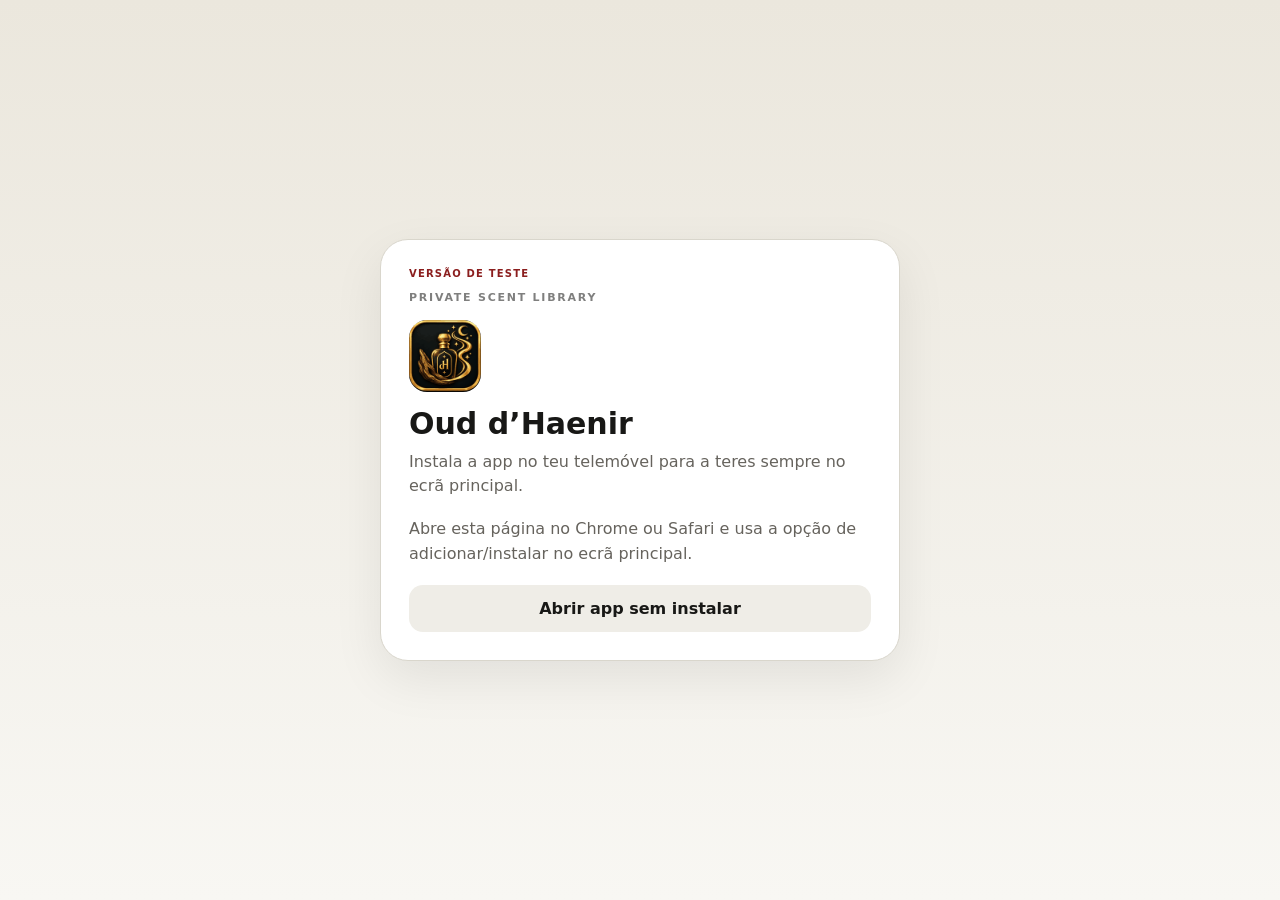
<file: perfume-teste/invite.html>
<!doctype html>
<html lang="pt">
<head>
  <meta charset="utf-8">
  <meta name="viewport" content="width=device-width,initial-scale=1,viewport-fit=cover">
  <meta name="theme-color" content="#11110f">
  <title>Instalar Oud d’Haenir · TESTE</title>
  <link rel="manifest" href="manifest.webmanifest?v=1.0.0">
  <link rel="apple-touch-icon" href="../perfume/oud-haenir-apple-touch-icon.png?v=1.16.5">
  <style>
    :root{font-family:Inter,system-ui,-apple-system,BlinkMacSystemFont,"Segoe UI",sans-serif;color:#181816;background:#f3f1eb}
    *{box-sizing:border-box}body{margin:0;min-height:100vh;display:grid;place-items:center;padding:24px;background:linear-gradient(180deg,#ebe7dd,#f8f7f3)}
    .card{width:min(100%,520px);background:#fff;border:1px solid #d9d6cc;border-radius:28px;padding:28px;box-shadow:0 18px 50px rgba(0,0,0,.08)}
    .eyebrow{font-size:11px;letter-spacing:.16em;font-weight:800;opacity:.55}.logo{width:72px;height:72px;border-radius:18px;margin:16px 0;display:block}
    h1{font-size:30px;line-height:1.05;margin:0 0 10px}p{line-height:1.55;color:#66635d;margin:0 0 18px}.steps{display:grid;gap:10px;margin:20px 0}
    .step{display:flex;gap:12px;align-items:flex-start;padding:13px 14px;border:1px solid #e4e1d8;border-radius:15px;background:#faf9f6}.n{width:24px;height:24px;border-radius:50%;background:#181816;color:white;display:grid;place-items:center;font-size:12px;font-weight:800;flex:0 0 auto}
    button,a.action{width:100%;border:0;border-radius:14px;padding:14px 16px;font:inherit;font-weight:800;cursor:pointer;text-align:center;text-decoration:none;display:block}.primary{background:#181816;color:#fff}.secondary{margin-top:9px;background:#efede7;color:#181816}.hint{font-size:12px;color:#77736b;margin-top:14px}.hidden{display:none!important}.ok{padding:14px;border-radius:14px;background:#edf6ed;color:#315b31;margin:16px 0}.test{font-size:10px;letter-spacing:.12em;font-weight:800;color:#8b1e1e;margin-bottom:12px}
  </style>
</head>
<body>
  <main class="card">
    <div class="test">VERSÃO DE TESTE</div>
    <div class="eyebrow">PRIVATE SCENT LIBRARY</div>
    <img class="logo" src="../perfume/oud-haenir-apple-touch-icon.png?v=1.16.5" alt="Oud d’Haenir">
    <h1>Oud d’Haenir</h1>
    <p id="intro">Instala a app no teu telemóvel para a teres sempre no ecrã principal.</p>

    <div id="installed" class="ok hidden">A app já está instalada neste dispositivo.</div>

    <div id="androidBox" class="hidden">
      <div class="steps"><div class="step"><span class="n">1</span><span>Toca em <strong>Instalar app</strong>.</span></div><div class="step"><span class="n">2</span><span>Confirma a instalação quando o Android perguntar.</span></div></div>
      <button id="installBtn" class="primary">Instalar app</button>
      <p id="androidFallback" class="hint hidden">Se o botão não abrir a instalação, usa o menu do Chrome ⋮ e escolhe “Instalar app” ou “Adicionar ao ecrã principal”.</p>
    </div>

    <div id="iosBox" class="hidden">
      <div class="steps"><div class="step"><span class="n">1</span><span>Abre esta página no <strong>Safari</strong>.</span></div><div class="step"><span class="n">2</span><span>Toca no botão <strong>Partilhar</strong> do Safari.</span></div><div class="step"><span class="n">3</span><span>Escolhe <strong>Adicionar ao ecrã principal</strong> e confirma.</span></div></div>
      <p class="hint">No iPhone a Apple exige estes passos; a instalação não pode ser feita automaticamente por um site.</p>
    </div>

    <div id="genericBox" class="hidden"><p>Abre esta página no Chrome ou Safari e usa a opção de adicionar/instalar no ecrã principal.</p></div>
    <a class="action secondary" href="./?invite=1">Abrir app sem instalar</a>
  </main>
<script>
  let deferredPrompt=null;
  const ua=navigator.userAgent||'';
  const ios=/iPad|iPhone|iPod/.test(ua) || (navigator.platform==='MacIntel'&&navigator.maxTouchPoints>1);
  const android=/Android/i.test(ua);
  const standalone=window.matchMedia('(display-mode: standalone)').matches || navigator.standalone===true;
  const $=id=>document.getElementById(id);
  if(standalone){$('installed').classList.remove('hidden');$('intro').textContent='Já podes abrir o Oud d’Haenir diretamente a partir do teu ecrã principal.';}
  else if(ios){$('iosBox').classList.remove('hidden');}
  else if(android){$('androidBox').classList.remove('hidden');$('androidFallback').classList.remove('hidden');}
  else {$('genericBox').classList.remove('hidden');}

  window.addEventListener('beforeinstallprompt',e=>{e.preventDefault();deferredPrompt=e;$('androidBox')?.classList.remove('hidden');$('androidFallback')?.classList.add('hidden');});
  $('installBtn')?.addEventListener('click',async()=>{if(!deferredPrompt){$('androidFallback').classList.remove('hidden');return;}deferredPrompt.prompt();await deferredPrompt.userChoice;deferredPrompt=null;});
  window.addEventListener('appinstalled',()=>{$('installed').classList.remove('hidden');$('androidBox')?.classList.add('hidden');});
  if('serviceWorker' in navigator){window.addEventListener('load',()=>navigator.serviceWorker.register('./sw.js?v=1',{scope:'./'}).catch(err=>console.warn('sw',err)));}
</script>
</body>
</html>
</file>
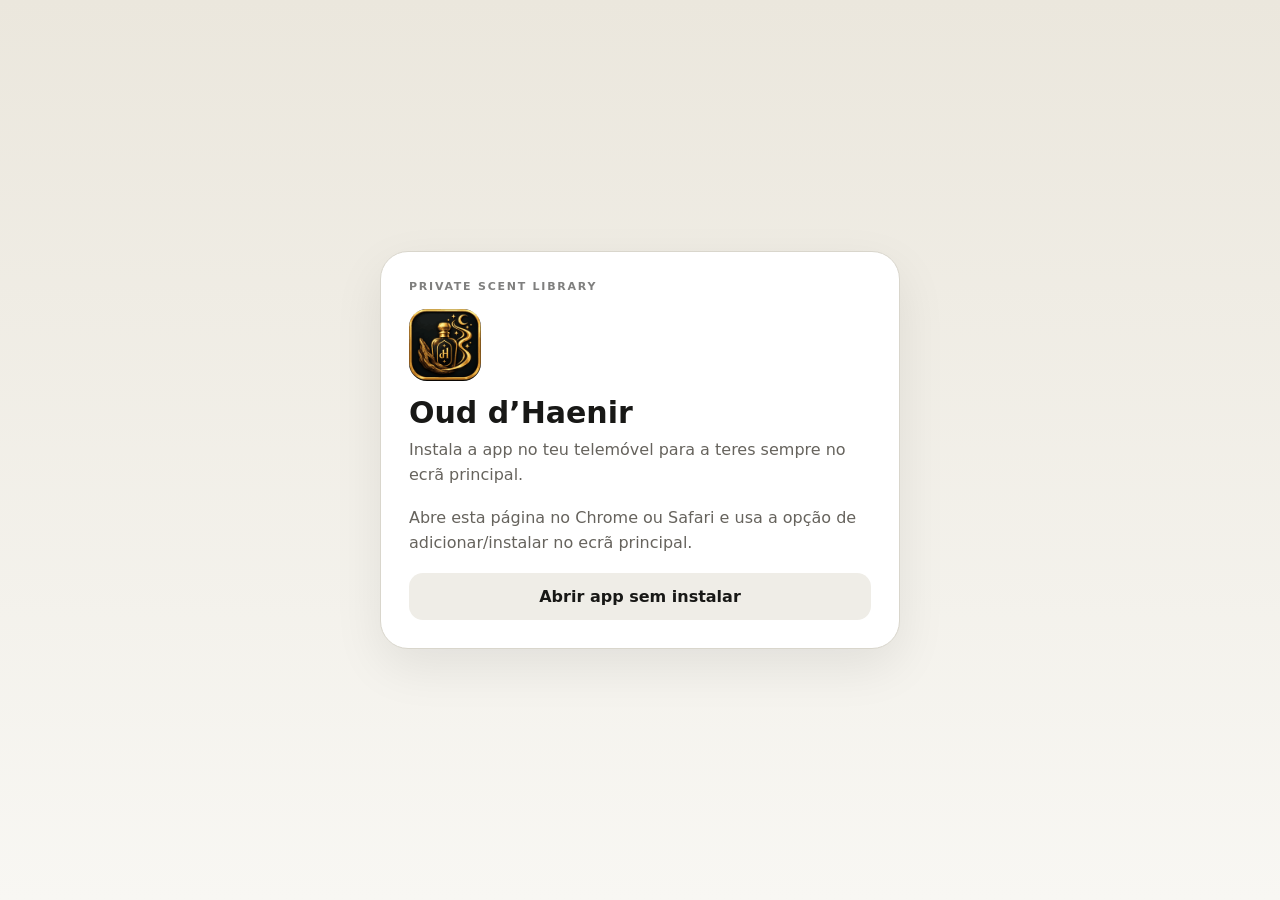
<file: perfume/invite.html>
<!doctype html>
<html lang="pt">
<head>
  <meta charset="utf-8">
  <meta name="viewport" content="width=device-width,initial-scale=1,viewport-fit=cover">
  <meta name="theme-color" content="#11110f">
  <title>Instalar Oud d’Haenir</title>
  <link rel="manifest" href="manifest.webmanifest?v=1.16.7">
  <link rel="apple-touch-icon" href="oud-haenir-apple-touch-icon.png?v=1.16.5">
  <style>
    :root{font-family:Inter,system-ui,-apple-system,BlinkMacSystemFont,"Segoe UI",sans-serif;color:#181816;background:#f3f1eb}
    *{box-sizing:border-box}body{margin:0;min-height:100vh;display:grid;place-items:center;padding:24px;background:linear-gradient(180deg,#ebe7dd,#f8f7f3)}
    .card{width:min(100%,520px);background:#fff;border:1px solid #d9d6cc;border-radius:28px;padding:28px;box-shadow:0 18px 50px rgba(0,0,0,.08)}
    .eyebrow{font-size:11px;letter-spacing:.16em;font-weight:800;opacity:.55}.logo{width:72px;height:72px;border-radius:18px;margin:16px 0;display:block}
    h1{font-size:30px;line-height:1.05;margin:0 0 10px}p{line-height:1.55;color:#66635d;margin:0 0 18px}.steps{display:grid;gap:10px;margin:20px 0}
    .step{display:flex;gap:12px;align-items:flex-start;padding:13px 14px;border:1px solid #e4e1d8;border-radius:15px;background:#faf9f6}.n{width:24px;height:24px;border-radius:50%;background:#181816;color:white;display:grid;place-items:center;font-size:12px;font-weight:800;flex:0 0 auto}
    button,a.action{width:100%;border:0;border-radius:14px;padding:14px 16px;font:inherit;font-weight:800;cursor:pointer;text-align:center;text-decoration:none;display:block}.primary{background:#181816;color:#fff}.secondary{margin-top:9px;background:#efede7;color:#181816}.hint{font-size:12px;color:#77736b;margin-top:14px}.hidden{display:none!important}.ok{padding:14px;border-radius:14px;background:#edf6ed;color:#315b31;margin:16px 0}
  </style>
</head>
<body>
  <main class="card">
    <div class="eyebrow">PRIVATE SCENT LIBRARY</div>
    <img class="logo" src="oud-haenir-apple-touch-icon.png?v=1.16.5" alt="Oud d’Haenir">
    <h1>Oud d’Haenir</h1>
    <p id="intro">Instala a app no teu telemóvel para a teres sempre no ecrã principal.</p>
    <div id="installed" class="ok hidden">A app já está instalada neste dispositivo.</div>
    <div id="androidBox" class="hidden">
      <div class="steps"><div class="step"><span class="n">1</span><span>Toca em <strong>Instalar app</strong>.</span></div><div class="step"><span class="n">2</span><span>Confirma a instalação quando o Android perguntar.</span></div></div>
      <button id="installBtn" class="primary">Instalar app</button>
      <p id="androidFallback" class="hint hidden">Se o botão não abrir a instalação, usa o menu do Chrome ⋮ e escolhe “Instalar app” ou “Adicionar ao ecrã principal”.</p>
    </div>
    <div id="iosBox" class="hidden">
      <div class="steps"><div class="step"><span class="n">1</span><span>Abre esta página no <strong>Safari</strong>.</span></div><div class="step"><span class="n">2</span><span>Toca no botão <strong>Partilhar</strong> do Safari.</span></div><div class="step"><span class="n">3</span><span>Escolhe <strong>Adicionar ao ecrã principal</strong> e confirma.</span></div></div>
      <p class="hint">No iPhone a Apple exige estes passos; a instalação não pode ser feita automaticamente por um site.</p>
    </div>
    <div id="genericBox" class="hidden"><p>Abre esta página no Chrome ou Safari e usa a opção de adicionar/instalar no ecrã principal.</p></div>
    <a class="action secondary" href="./?invite=1">Abrir app sem instalar</a>
  </main>
<script>
  let deferredPrompt=null;
  const ua=navigator.userAgent||'';
  const ios=/iPad|iPhone|iPod/.test(ua) || (navigator.platform==='MacIntel'&&navigator.maxTouchPoints>1);
  const android=/Android/i.test(ua);
  const standalone=window.matchMedia('(display-mode: standalone)').matches || navigator.standalone===true;
  const $=id=>document.getElementById(id);
  if(standalone){$('installed').classList.remove('hidden');$('intro').textContent='Já podes abrir o Oud d’Haenir diretamente a partir do teu ecrã principal.';}
  else if(ios){$('iosBox').classList.remove('hidden');}
  else if(android){$('androidBox').classList.remove('hidden');$('androidFallback').classList.remove('hidden');}
  else {$('genericBox').classList.remove('hidden');}
  window.addEventListener('beforeinstallprompt',e=>{e.preventDefault();deferredPrompt=e;$('androidBox')?.classList.remove('hidden');$('androidFallback')?.classList.add('hidden');});
  $('installBtn')?.addEventListener('click',async()=>{if(!deferredPrompt){$('androidFallback').classList.remove('hidden');return;}deferredPrompt.prompt();await deferredPrompt.userChoice;deferredPrompt=null;});
  window.addEventListener('appinstalled',()=>{$('installed').classList.remove('hidden');$('androidBox')?.classList.add('hidden');});
  if('serviceWorker' in navigator){window.addEventListener('load',()=>navigator.serviceWorker.register('./sw.js?v=1.16.5',{scope:'./'}).catch(err=>console.warn('sw',err)));}
</script>
</body>
</html>
</file>
